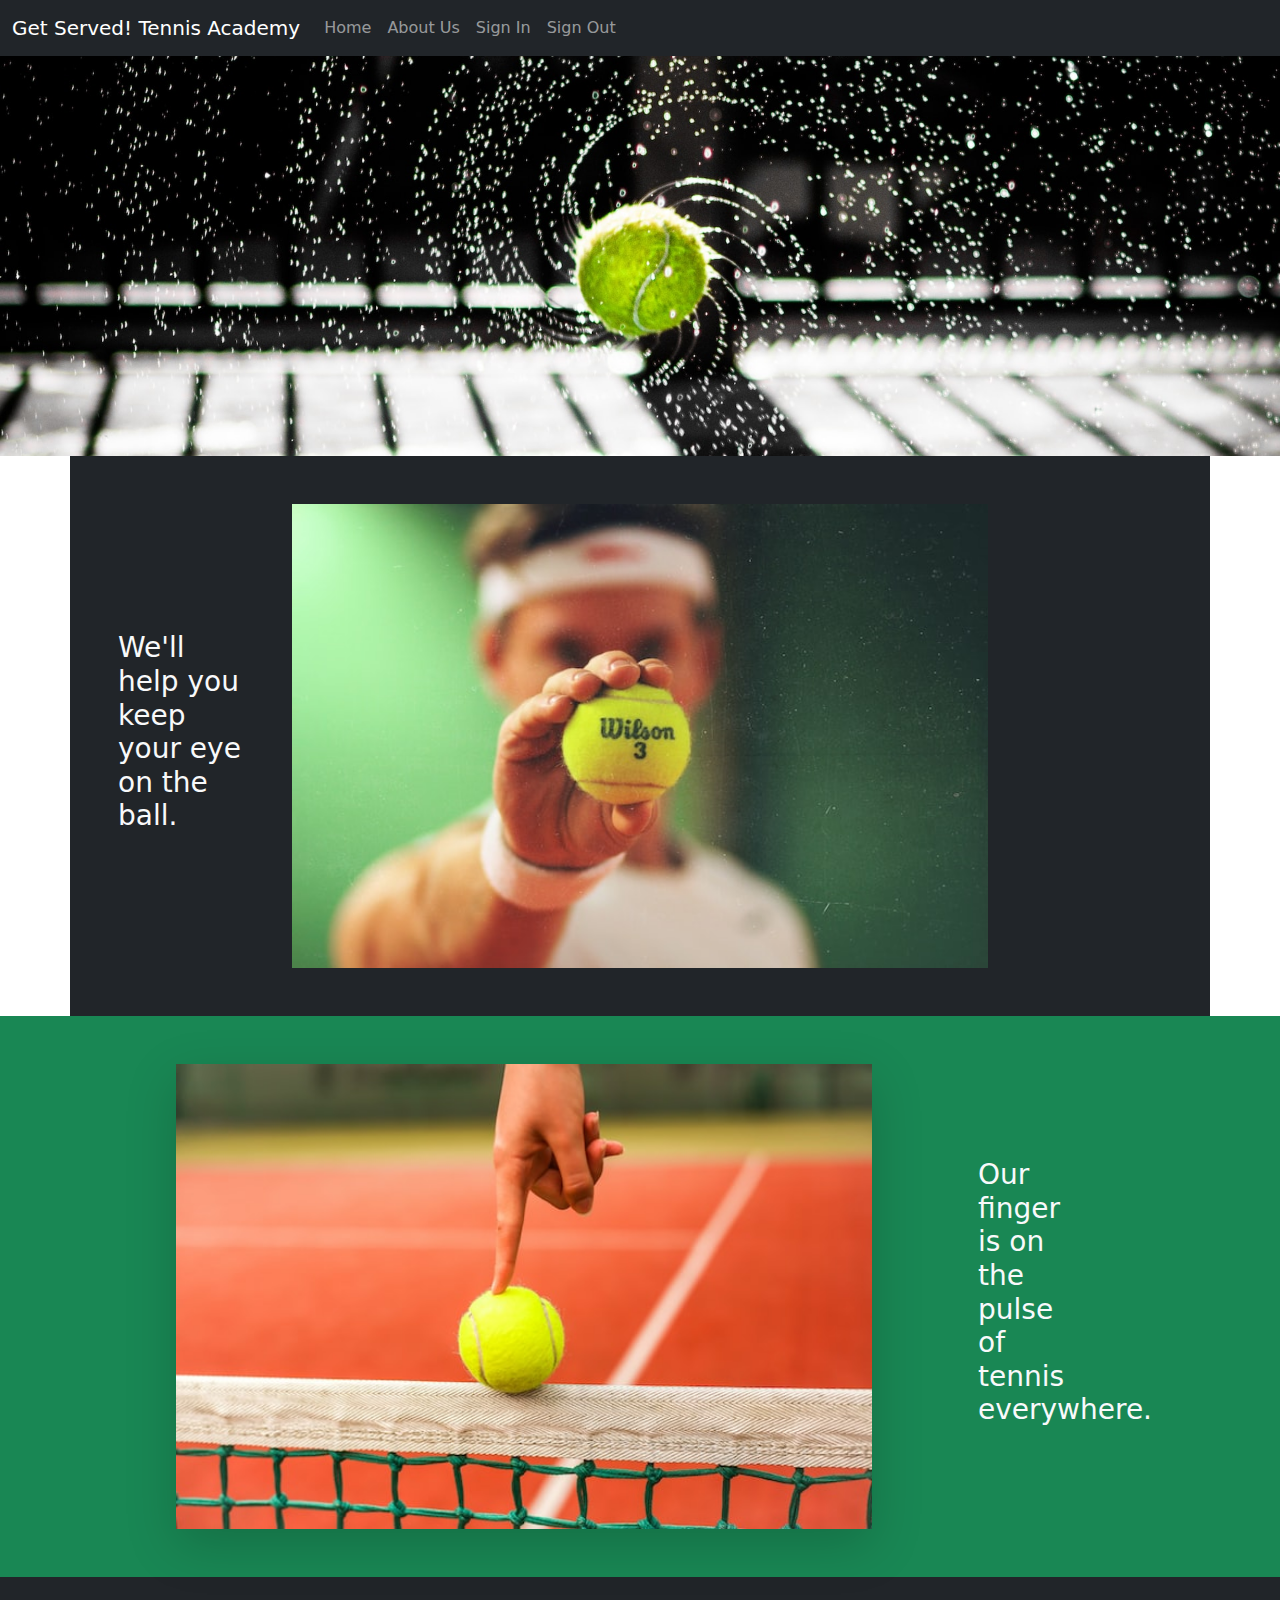
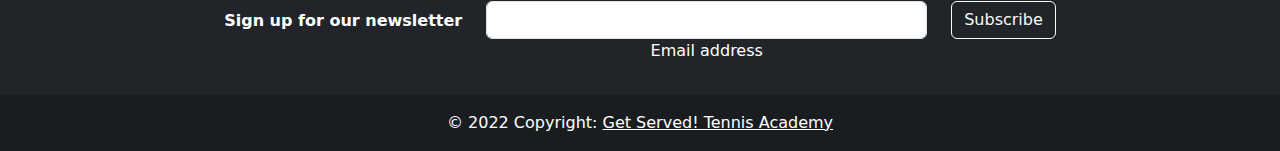
<file: index.html>
<!DOCTYPE html>
<html lang="en">
<head>
<meta charset="UTF-8">
<meta name="viewport" content="width=device-width, initial-scale=1.0">
<meta http-equiv="X-UA-Compatible" content="ie=edge">
<meta name="Description" content="Enter your description here"/>
<link rel="stylesheet" href="https://cdnjs.cloudflare.com/ajax/libs/twitter-bootstrap/5.1.0/css/bootstrap.min.css">
<link rel="stylesheet" href="https://cdnjs.cloudflare.com/ajax/libs/font-awesome/5.15.4/css/all.min.css">
<link rel="stylesheet" href="index.css">
<title>Get Served! Tennis Academy</title>
</head>
<body>

<!-- navbar Home About Sign In Sign Out-->
<nav class="navbar navbar-expand-sm bg-dark navbar-dark">
    <div class="container-fluid">
      <a class="navbar-brand" href="#">Get Served! Tennis Academy</a>
      <button class="navbar-toggler" type="button" data-bs-toggle="collapse" data-bs-target="#collapsibleNavbar">
        <span class="navbar-toggler-icon"></span>
      </button>
      <div class="collapse navbar-collapse" id="collapsibleNavbar">
        <ul class="navbar-nav">
          <li class="nav-item">
            <a class="nav-link" href="index.html">Home</a>
          </li>
          <li class="nav-item">
            <a class="nav-link" href="aboutus.html">About Us</a>
          </li>
          <li class="nav-item">
            <a class="nav-link" href="signin.html">Sign In</a>
          </li>
          <li class="nav-item">
            <a class="nav-link" href="signin.html">Sign Out</a>
          </li>        
        </ul>
      </div>
    </div>
</nav>

<!-- Hero Image -->
<!-- Hero -->
<div class="hero-image">
</div>

<!-- Hero -->

<!-- <div>
    <img class="img-fluid" src="static/1-landing-spnningball-banner.jpg" alt="spinning tennis ball"> 
</div> -->

<!-- Image one and text -->
<section class="bg-dark text-light p-10 p-lg-0 pt-lg-10 p-md-10 text-center text-sm-start shadow p-3 bg-body">
    <div class="container p-5 bg-dark">
        <div class="row-md col-sm">
            <div class="d-md-flex bg-dark align-items-center justify--content-evenly">
                <h3 class="col-lg-2 col-md-6 pe-sm-5">We'll help you keep your eye on the ball.</h3>
                <img src="static/2-landing-focusonball-manholdingball.jpg" alt="Man holding tennis ball" class="img-fluid col-lg-8 col-md-6">
            </div>
        </div>
    </div>
</section>

<!-- Image 2 and text -->
<section id="imagetwo" class="bg-success text-light p-10 p-lg-0 lg-10 text-center text-sm-start">
    <div class="container mt-10 p-5">
        <div class="row-md com-sm">
            <div class="d-sm-flex align-items-center justify-content-evenly">
                <img src="static/3-landing-fingeronball.jpg" alt="finger on tennis ball" class="img-fluid shadow-lg col-lg-8 col-md-6">
                <h3 class="p-5 col-lg-2 col-md-6">Our finger is on the pulse of tennis everywhere.</h3>
            </div>
        </div>
    </div>
</section>

<!-- Footer -->
<footer class="bg-dark text-center text-white">
    <!-- Grid container -->
    <div class="container p-4 pb-0">
      <!-- Section: Form -->
      <section class="">
        <form action="">
          <!--Grid row-->
          <div class="row d-flex justify-content-center">
            <!--Grid column-->
            <div class="col-auto">
              <p class="pt-2">
                <strong>Sign up for our newsletter</strong>
              </p>
            </div>
            <!--Grid column-->
  
            <!--Grid column-->
            <div class="col-md-5 col-12">
              <!-- Email input -->
              <div class="form-outline form-white mb-4">
                <input type="email" id="form5Example29" class="form-control" />
                <label class="form-label" for="form5Example29">Email address</label>
              </div>
            </div>
            <!--Grid column-->
  
            <!--Grid column-->
            <div class="col-auto">
              <!-- Submit button -->
              <button type="submit" class="btn btn-outline-light mb-4">
                Subscribe
              </button>
            </div>
            <!--Grid column-->
          </div>
          <!--Grid row-->
        </form>
      </section>
      <!-- Section: Form -->
    </div>
    <!-- Grid container -->
  
    <!-- Copyright -->
    <div class="text-center p-3" style="background-color: rgba(0, 0, 0, 0.2);">
      © 2022 Copyright:
      <a class="text-white" href="#">Get Served! Tennis Academy</a>
    </div>
    <!-- Copyright -->
  </footer>

<script src="https://cdnjs.cloudflare.com/ajax/libs/popper.js/2.9.2/umd/popper.min.js"></script>
<script src="https://cdnjs.cloudflare.com/ajax/libs/twitter-bootstrap/5.1.0/js/bootstrap.min.js"></script>
</body>
</html>
</file>
<file: index.css>
/* * {
    border: 1px solid red;
} */

/* The hero image */
.hero-image {
    background-image: url("static/1-landing-spnningball-banner.jpg");
  
    /* Set a specific height */
    height: 400px;
  
    /* Position and center the image to scale nicely on all screens */
    background-position: center;
    background-repeat: no-repeat;
    background-size: cover;
    position: relative;
  }
</file>
